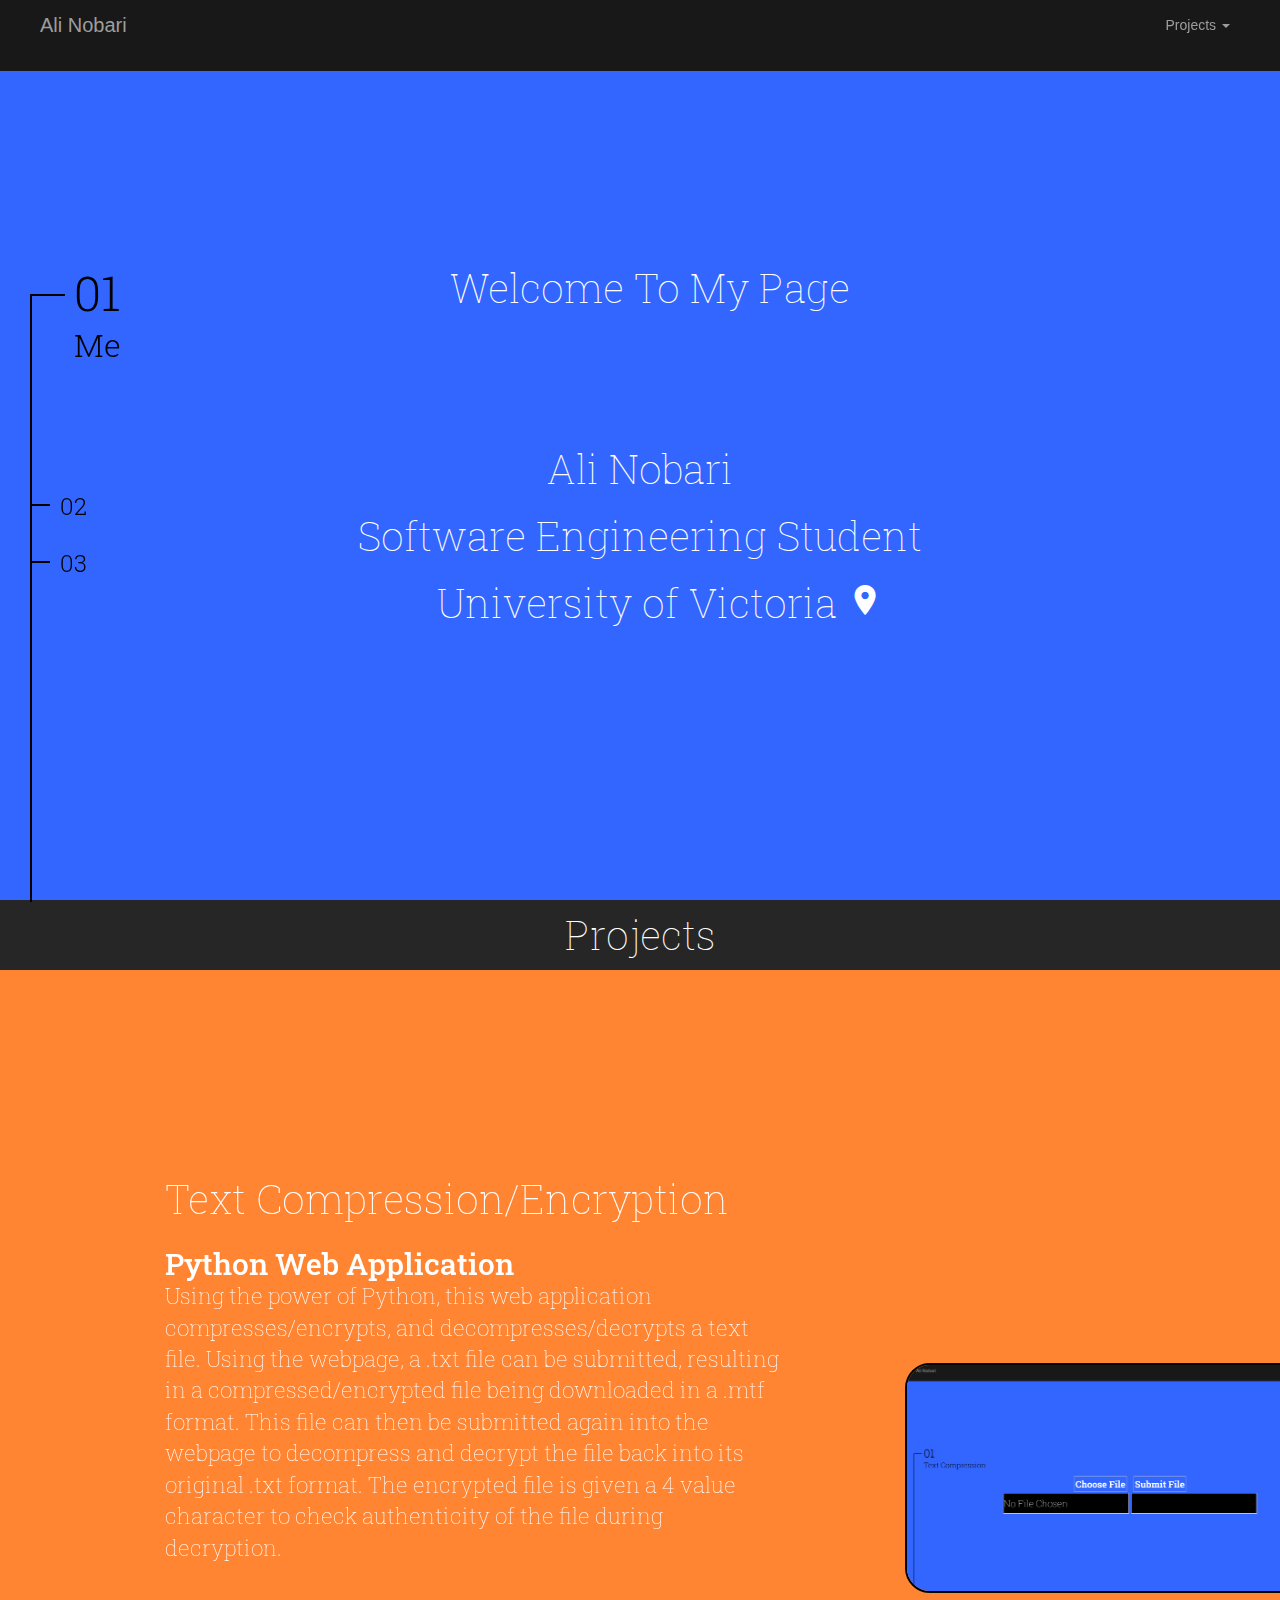
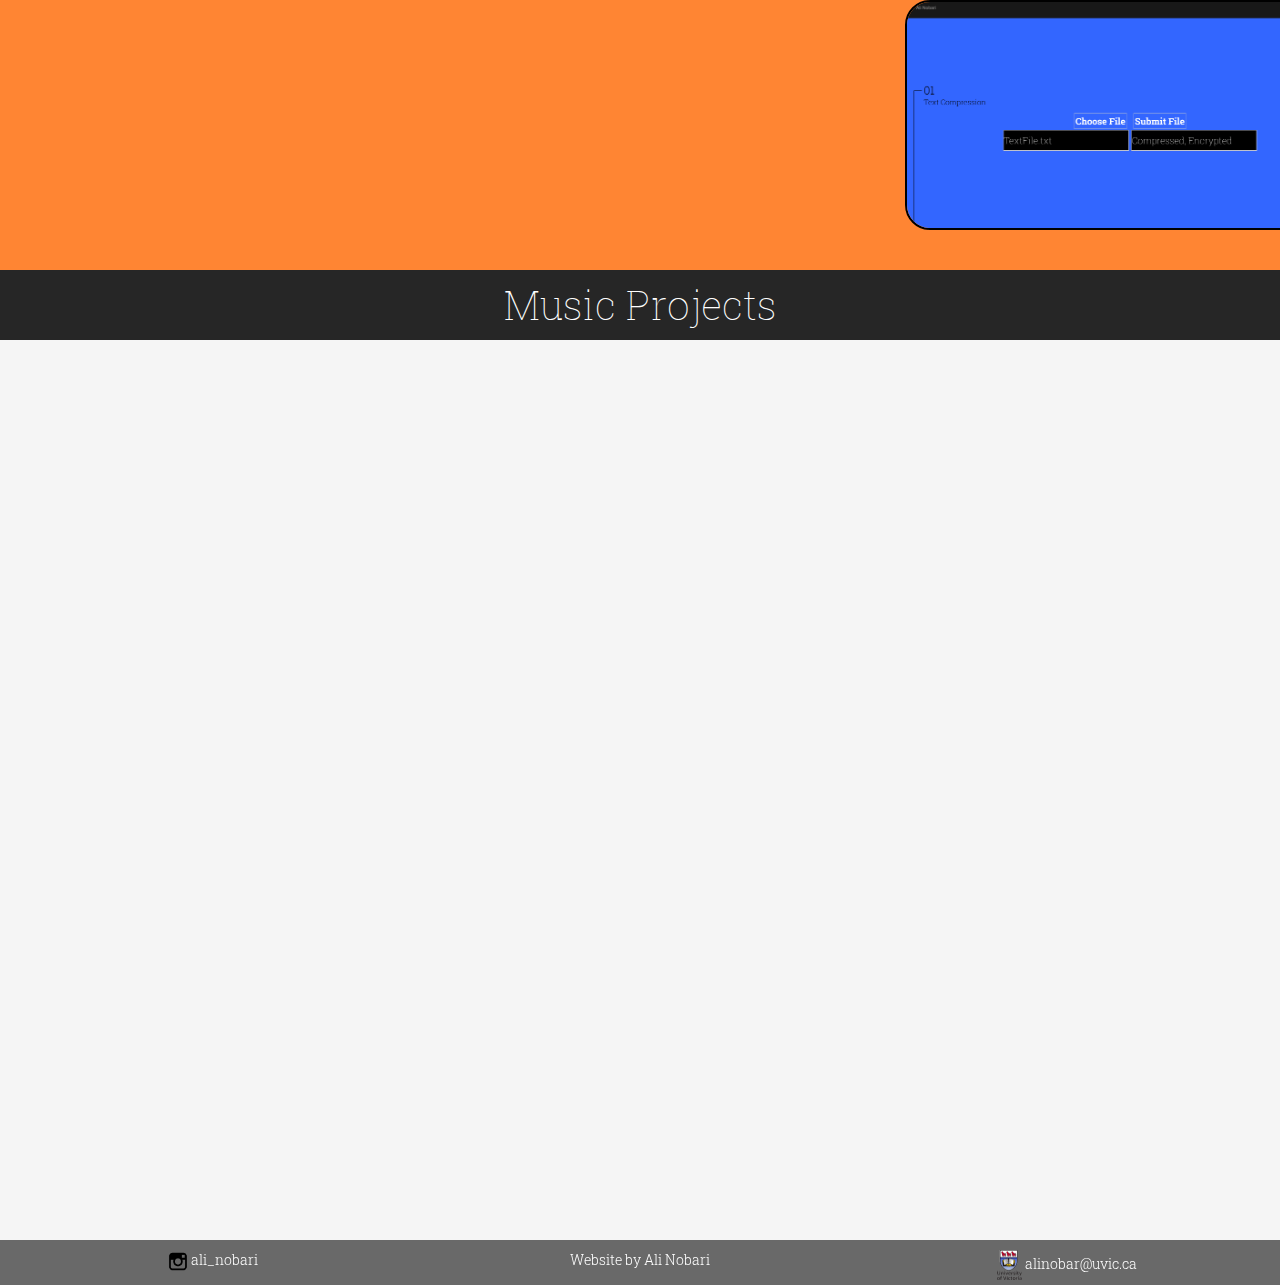
<file: index.html>
<!DOCTYPE html>
<html lang="en">
  <head>
    <meta charset="UTF-8">
    <meta http-equiv="X-UA-Compatible" content="IE=edge">
   <!-- <meta name="viewport" content="width=device-width, initial-scale=1"> -->
    <title>Ali Nobari</title>
    
    
    
    <link rel='stylesheet prefetch' href='https://maxcdn.bootstrapcdn.com/bootstrap/3.3.6/css/bootstrap.min.css'>
    <link rel="stylesheet prefetch" href="css/bootstrap.min.css" >
    <link rel='stylesheet prefetch' href='https://maxcdn.bootstrapcdn.com/font-awesome/4.4.0/css/font-awesome.min.css'>
    <link rel='stylesheet prefetch' href='https://fonts.googleapis.com/css?family=Roboto+Slab:400,30,300,700'>
    <link href="https://fonts.googleapis.com/icon?family=Material+Icons" rel="stylesheet">

    <link rel="stylesheet prefetch" type="text/css" href="css/style.css">
<!--     Bootstrap 
    <link href="css/bootstrap.min.css" rel="stylesheet"> -->
  </head>

  <body>

  

  <nav class="navbar navbar-inverse navbar-fixed-top">
    <div class="container">
      <div class="navbar-header">
        <button type="button" class="navbar-toggle" data-toggle="collapse" data-target=".navbar-collapse">
          <span class="sr-only">Toggle navigation</span>
          <span class="icon-bar"></span>
          <span class="icon-bar"></span>
          <span class="icon-bar"></span>
        </button>
        <a class="navbar-brand" href="index.html">Ali Nobari</a>     
      </div>

      <div class="navbar-collapse collapse">
        <ul class="nav navbar-nav navbar-right fixed-right">
          <li><a ></a></li>
            <li class="dropdown">
              <a href="#" class="dropdown-toggle" data-toggle="dropdown">Projects 
              <b class="caret"></b></a>
                <ul class="dropdown-menu">
                  <li><a href="textcompression.php">Text Compression</a></li>
                </ul>
            </li>
        </ul>
      </div>
    </div>
  </nav>
 
  <body data-spy="scroll" data-target="#navbar-example">

  <div class="wrapper" >

    <nav class="nav__wrapper" id="navbar-example">
      <ul class="nav navv">

        <li role="presentation" class="active">
          <a href="#section1">
            <span class="nav__counter" >01</span>
            <h3 class="nav__title">Me</h3>
            <p class="nav__body">
            </p>
          </a>
        </li>

        <li role="presentation">
          <a href="#section2intro">
            <span class="nav__counter">02</span>
            <h3 class="nav__title">Projects</h3>
            <p class="nav__body">Here Are Some Of The Things That I've Worked On</p>
          </a>
        </li>

        <li role="presentation">
          <a href="#section3">
            <span class="nav__counter">03</span>
            <h3 class="nav__title">Music Projects</h3>
            <p class="nav__body"></p>
          </a>
        </li>
 <!--       
        <li role="presentation">
          <a href="#section4">
            <span class="nav__counter"></span>         
           </a>
        </li>
        
        <li role="presentation">
          <a href="#section5">
            <span class="nav__counter">05</span>
            <h3 class="nav__title">Section 5 Title</h3>
            <p class="nav__body">Sed sit amet justo sed odio tempus tempus. Vestibulum sed varius mi, sit amet condimentum lacus.</p>
          </a>
        </li>
        
        <li role="presentation">
          <a href="#section6">
            <span class="nav__counter">06</span>
            <h3 class="nav__title">Section 6 Title</h3>
            <p class="nav__body">Sed sit amet justo sed odio tempus tempus. Vestibulum sed varius mi, sit amet condimentum lacus.</p>
          </a>
        </li>
-->
      </ul>
    </nav>

    <section class="section section1" id="section1">    
      <div class="name"> 
        <p>Welcome To My Page</p>
        <br></br>
        <p>Ali Nobari</p>
        <p>Software Engineering Student</p>
        <p>
          <a id="link" href="https://www.google.ca/maps/place/University+of+Victoria/@48.4616423,-123.3157276,14z/data=!4m5!3m4!1s0x548f71575d850fbd:0xc039d0b85e1ede74!8m2!3d48.4634067!4d-123.3116935">
          University of Victoria <i class="material-icons" style="font-size:36px">place</i></a>
        </p>
      </div>
    </section>

    <section class="section section2" id="section2intro">
      Projects
    </section>

    <section class="section section2" id="section2">
      <div id="p1">
        <div id="p1-header">
          <a id="tclink" href="textcompression.php">Text Compression/Encryption</a> 
          <h2 id="p1-info">
            Python Web Application
          </h2>
        </div>
        <div id="p1-description">Using the power of Python, this web application compresses/encrypts, and decompresses/decrypts a text file. Using the webpage, a
          .txt file can be submitted, resulting in a compressed/encrypted file being downloaded in a .mtf format. This file can then be submitted again into the webpage to
          decompress and decrypt the file back into its original .txt format. The encrypted file is given a 4 value character to check authenticity of the file during decryption.  
      </div>
      <div id="screenshot">
        <div>
          <img id="tc1" src="image/tc2.png">
        </div>
        <div>
          <img id="tc2" src="image/tc1.png">
        </div>
      </div> 

      </div>
  

    </section>

    <section class="section section3">
      Music Projects
    </section>

    <section class="section section4" id="section3">

      <div id="songs">
        <div>
        <tr>
          <iframe id="sc" width="60%" height="110" scrolling="no" frameborder="no" src="https://w.soundcloud.com/player/?url=https%3A//api.soundcloud.com/tracks/168797387&amp;color=ff5500&amp;auto_play=false&amp;hide_related=false&amp;show_comments=true&amp;show_user=true&amp;show_reposts=false"></iframe>
        </tr>
      </div>
      <div>
        <tr>
          <iframe id="sc" width="60%" height="110" scrolling="yes" frameborder="no" src="https://w.soundcloud.com/player/?url=https%3A//api.soundcloud.com/tracks/261745019%3Fsecret_token%3Ds-L9kMf&amp;color=ff5500&amp;auto_play=false&amp;hide_related=false&amp;show_comments=true&amp;show_user=true&amp;show_reposts=false"></iframe>
        </tr>
      </div>
      <div>
        <tr>
      <iframe id="sc" width="60%" height="110" scrolling="yes" frameborder="no" src="https://w.soundcloud.com/player/?url=https%3A//api.soundcloud.com/tracks/51834683&amp;color=ff5500&amp;auto_play=false&amp;hide_related=false&amp;show_comments=true&amp;show_user=true&amp;show_reposts=false"></iframe>
        </tr>
      </div> 
      <div>
        <tr>
      <iframe id="sc" width="60%" height="110" scrolling="no" frameborder="no" src="https://w.soundcloud.com/player/?url=https%3A//api.soundcloud.com/tracks/220612715%3Fsecret_token%3Ds-Qj3AK&amp;color=ff5500&amp;auto_play=false&amp;hide_related=false&amp;show_comments=true&amp;show_user=true&amp;show_reposts=false"></iframe>
        </tr>
      </div>
      <div>
    </section>
<!--
    <section class="section section5" id="section5">
      Section 5
    </section>

    <section class="section section6" id="section6">
      Section 6
    </section>
-->

  <div class="footer" id="footer">
      <div class="col-sm-4" align="center">
        <img src="image/instagram.png" width="20" height="20">
        <a id="insta" href="https://www.instagram.com/ali_nobari/">ali_nobari</a>
      </div> 
      <div class="col-sm-4" align="center">
                <p>Website by Ali Nobari</p>
      </div>
      <div class="col-sm-4" align="center">
        <img src="image/UVictoria_logo.png" width="25" height="30">
        <a id="insta">alinobar@uvic.ca</a>
      </div>
  <div>


  </div>
</body>
  <script src='http://cdnjs.cloudflare.com/ajax/libs/jquery/2.1.3/jquery.min.js'></script>
  <!--<script src="https://maxcdn.bootstrapcdn.com/bootstrap/3.3.6/css/bootstrap.min.css"></script> --> 
  <script src="js/index.js"></script>
  <script src="https://ajax.googleapis.com/ajax/libs/jquery/1.11.3/jquery.min.js"></script>
  <script src="js/bootstrap.min.js"></script>
  <script type="text/javascript" src="jQuery/jquery-3.0.0.js"></script>
  <script type="text/javascript" src="jQuery/jqindex.js"></script>
    
  </body>
</html>
</file>
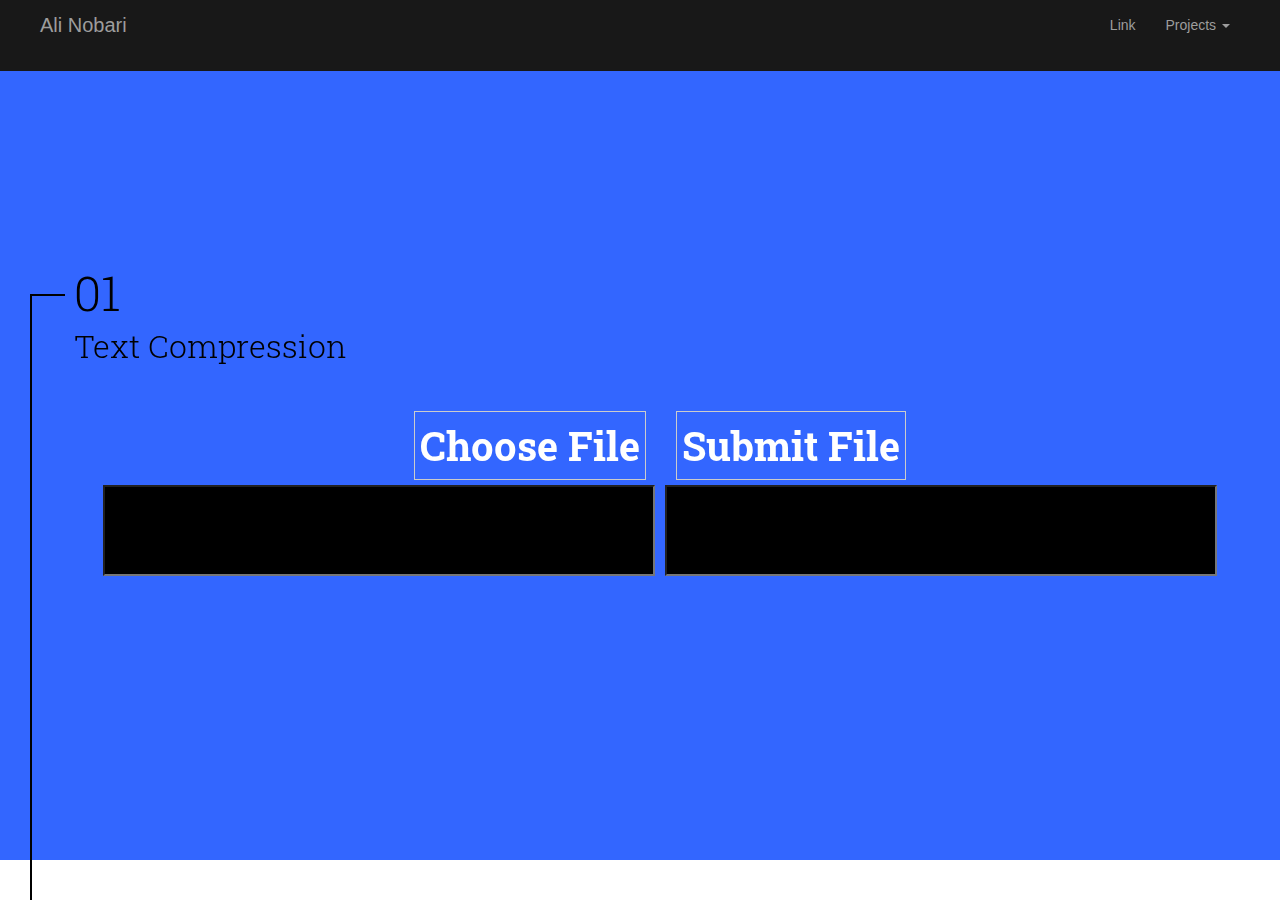
<file: textcompression.html>
<!DOCTYPE html>
<html lang="en">
  <head>
    <meta charset="UTF-8">
 <!--   <meta http-equiv="X-UA-Compatible" content="IE=edge">
    <meta name="viewport" content="width=device-width, initial-scale=1"> -->
    <title>Ali Nobari - Text Compression</title>
    <link rel='stylesheet prefetch' href='https://maxcdn.bootstrapcdn.com/bootstrap/3.3.6/css/bootstrap.min.css'>
    <link rel="stylesheet prefetch" href="css/bootstrap.min.css" >
    <link rel='stylesheet prefetch' href='https://maxcdn.bootstrapcdn.com/font-awesome/4.4.0/css/font-awesome.min.css'>
    <link rel='stylesheet prefetch' href='https://fonts.googleapis.com/css?family=Roboto+Slab:400,100,300,700'>

    <link rel="stylesheet prefetch" type="text/css" href="css/style.css">
    <link rel="stylesheet prefetch" type="text/css" href="css/style-textcompression.css">
 <!--    Bootstrap 
    <link href="css/bootstrap.min.css" rel="stylesheet"> -->

    <!-- onclick='javascript:GetFileName()'-->

    <script type='text/javascript'>
      function GetFileName(){
        // Get your file input (by it's id)
        var fileInput = document.getElementById('fileupload');
        // Use a regular expression to pull the file name only
        var fileName = fileInput.value.split(/(\\|\/)/g).pop();
        // Alert the file name (example)
        //alert(fileName);

        document.getElementById("textbox").value = fileName;
      }
    </script>





  </head>

  <body>
 

  <nav class="navbar navbar-inverse navbar-fixed-top">
    <div class="container">
      <div class="navbar-header">
        <button type="button" class="navbar-toggle" data-toggle="collapse" data-target=".navbar-collapse">
          <span class="sr-only">Toggle navigation</span>
          <span class="icon-bar"></span>
          <span class="icon-bar"></span>
          <span class="icon-bar"></span>
        </button>
        <a class="navbar-brand" href="index.html">Ali Nobari</a>     
      </div>

      <div class="navbar-collapse collapse">
        <ul class="nav navbar-nav navbar-right fixed-right">
          <li><a href="#">Link</a></li>
            <li class="dropdown">
              <a href="#" class="dropdown-toggle" data-toggle="dropdown">Projects 
              <b class="caret"></b></a>
                <ul class="dropdown-menu">
                  <li><a href="textcompression.html">Text Compression</a></li>
                </ul>
            </li>
        </ul>
      </div>
    </div>
  </nav>
 
 
  <body data-spy="scroll" data-target="#navbar-example">

  <div class="wrapper" >

    <nav class="nav__wrapper" id="navbar-example">
      <ul class="nav navv">

        <li role="presentation" class="active">
          <a href="#section1">
            <span class="nav__counter">01</span>
            <h3 class="nav__title">Text Compression</h3>
            <p class="nav__body"></p>
          </a>
        </li>


      </ul>
    </nav>

    <section class="section section1" id="section1">

      <ul class="submit">
        <form action="upload.php" method="POST" enctype="multipart/form-data">
          <input type="file" name="file" id="fileupload" onchange='javascript:GetFileName()'>
          <label id="fileupload-replaced" for="fileupload">Choose File</label>
          <input type="submit" value="Submit" id="filesubmit">
          <label id="filesubmit-replaced" for="filesubmit">Submit File</label>
        </form>

        <div class="box">
          <input type="text" id="textbox">
          <input type="text" id="textbox2">
        </div>



      </ul>
    </section>
  </div>
  
</body>
  <script src='http://cdnjs.cloudflare.com/ajax/libs/jquery/2.1.3/jquery.min.js'></script>
  <!--<script src="https://maxcdn.bootstrapcdn.com/bootstrap/3.3.6/css/bootstrap.min.css"></script> --> 
  <script src="js/index.js"></script>
  <script src="https://ajax.googleapis.com/ajax/libs/jquery/1.11.3/jquery.min.js"></script>
  <script src="js/bootstrap.min.js"></script>
    
  </body>
</html>
</file>
<file: css/style.css>
.wrapper {
  min-height: 100vh;
  font-family: 'Roboto Slab', serif;
  font-weight: 300;
  color: #fff;
  position: relative;
}

.navbar-inverse {
  background-color: #181818;
  border-color: #181818;
}


@media (min-width: 768px) {
  .fixed-right {
  position: fixed;
  right: 0;
  padding-right: 50px;
  }
}

.container {
  margin: 0px; 
  min-height: 70px;
}

@media (min-width: 768px) {
  .container {
    width: 768px;
    padding-right: 40px; 
    padding-left: 20px;
  }
}

@media (min-width: 900px) {
  .container {
    width: 900px;
    padding-right: 40px; 
    padding-left: 30px;
  }
}

@media (min-width: 1150px) {
  .container {
    width: 1200px;
    padding-right: 70px; 
    padding-left: 30px;
  }
}

@media (min-width: 1400px) {
  .container {
    width: 1480px;
    padding-right: 100px; 
    padding-left: 30px;
  }
}

.navbar-brand {
  padding-left: 25px;
  font-size: 20px;
  font-weight: 400;
}


section {
  height: 100vh;
  font-size: 40px;
  font-weight: 100;
  background-color: #22A7F0;
  display: -webkit-box;
  display: -webkit-flex;
  display: -ms-flexbox;
  display: flex;
  -webkit-box-pack: center;
  -webkit-justify-content: center;
      -ms-flex-pack: center;
          justify-content: center;
  -webkit-box-align: center;
  -webkit-align-items: center;
      -ms-flex-align: center;
          align-items: center;
}


section:nth-child(1) {
  background: white;
}

#section2intro {
  background: #262626;
  height: 70px;
}

section:nth-child(2) {
  background: #3366ff;
}
section:nth-child(3) {
  background: grey;

}
section:nth-child(4) {
  background: #ff8533;
}
section:nth-child(5) {
  background: #262626;
  height: 70px;
}
section:nth-child(6) {
  background: whitesmoke;
}
section:nth-child(7) {
 
  background: grey;
  height: 50px;
  line-height: 12px;
}

.nav__wrapper {
  position: fixed; 
  height: 100%;
  padding: 30px;
  display: -webkit-box;
  display: -webkit-flex;
  display: -ms-flexbox;
  display: flex;
  -webkit-flex-flow: column nowrap;
      -ms-flex-flow: column nowrap;
          flex-flow: column nowrap;
  -webkit-box-pack: end;
  -webkit-justify-content: flex-end;
      -ms-flex-pack: end;
          justify-content: flex-end;
}

@media (max-height: 496px) {
  .nav__wrapper {
    display: none;
  }
}

@media (min-height: 460px) {
  .nav__wrapper {
    height: 140%;
  }
}

@media (min-height: 581px) {
  .nav__wrapper {
    height: 120%;
  }
}

@media (min-height: 700px) {
  .nav__wrapper {
    height: 100%;
  }
}

#section1 {
  float: inherit;
}


#link {
  color: white;
}

#link:hover {
  color: black;
}

#p1 {
  position: relative;
  left: 0%;
  top: 20%;
  width: 950px;
}

#p1-header {
  margin: 0%;
}

#tclink {
  color: white;
}


#tclink:hover{
  font-weight: 400;
  font-size: 39px;
  text-decoration: none;
  color: #3366ff;
}



#p1-info {
  padding-top: 20px;
  margin: 0%;
}

#p1-description {
  position: relative;
  left: 0%;
  top: 0%;
  font-size: 55%;
  width: 65%;
  margin-block-end: 0;
}

#screenshot {
 position: relative;
 right: -740px; 
 top: -200px;
 width: 400px;
}

#tc1 {
  height: 230px;
    border-radius: 25px;
    border: 2px solid black;
  margin-bottom: 7px;
}
#tc2 {
  border-radius: 25px;
  border: 2px solid black;
  height: 230px;
}


.navv {
  margin: 0 0 100px 30px;
}
.nav__counter {
  font-size: 24px;
  -webkit-transition: all 0.15s ease-out;
  transition: all 0.15s ease-out;
}
.nav__title {
  font-size: 32px;
  font-weight: 300;
  margin: 0 0 0.25em;
  width: 300px;
  height: 0;
  overflow: hidden;
  opacity: 0;
  -webkit-transition: height 0.3s ease-out, opacity 0.2s ease-out;
  transition: height 0.3s ease-out, opacity 0.2s ease-out;
}
.nav__body {
  font-weight: 100;
  font-size: 18px;
  font-size: 18px;
  width: 230px;
  height: 0;
  overflow: hidden;
  opacity: 0;
  -webkit-transition: height 0.3s ease-out, opacity 0.2s ease-out;
  transition: height 0.3s ease-out, opacity 0.2s ease-out;
}
.navv li {
  position: relative;
  -webkit-transition: all 0.3s ease-out;
  transition: all 0.3s ease-out;
  margin-bottom: 1em;
}
.navv li:after {
  content: '';
  display: block;
  border-left: 2px solid black;
  border-top: 2px solid black;
  height: 250px;
  width: 20px;
  position: absolute;
  left: -30px;
  top: 15px;
}
.navv li a {
  display: block;
  width: 50px;
  padding: 0;
  color: black;
  -webkit-transition: all 0.15s ease-out;
  transition: all 0.15s ease-out;
}
.navv li a:hover {
  background-color: transparent;
  width: 50px;
  padding-left: 1em;
}
.navv li a:focus {
  background-color: transparent;
  width: 50px;

}
.navv li.active {
  pointer-events: none;
  padding-left: 1em;
}
.navv li.active:after {
  width: 35px;
  height: 608px;
  top: 35px;
}
.navv li.active .nav__counter {
  font-size: 48px;
}
.navv li.active .nav__title {
  height: 40px;
  opacity: 1;
  overflow: visible;
}
.navv li.active .nav__body {
  height: 100px;
  opacity: 1;
  overflow: visible;
}

#navbar-example {
  top: -168px;
}

#songs {
  margin-top: 50px;
}

#sc {
  position: relative;
  right: 90%;
  width: 300%;
}

#footer {
  height: 45px;
  background-color: dimgrey;
  
}

.col-sm-4 {
  padding-top: 10px;
}

#insta {
  text-decoration: none;
  color: white;
}
</file>
<file: css/style-textcompression.css>
.submit {
position: relative;
    top: 8%;

}

input {
  padding-top: 15px;
  padding-bottom: 15px;
  padding-right: 25px;
  /*transition: box-shadow 0.3s, border 0.3s;*/
}

#fileupload {
  display: none;
}

#fileupload-replaced {
    border: 1px solid #cccccc;
    padding: 5px;
    margin-right: 10px;
    margin-left: 311px;
    transition-duration: 0.2s;
}

#fileupload-replaced:hover {
    background-color: black;
    color: white;
}

#filesubmit {
    display: none;
}

#filesubmit-replaced {
    border: 1px solid #cccccc;
    padding: 5px;
    margin-left: 10px;
    transition-duration: 0.2s;
}

#filesubmit-replaced:hover {
    background-color: black;
    color: white;
}

.box {
  
}

#textbox {
  background-color: black;
  width: 552px;
}

#textbox2 {
  background-color: black;
  width: 552px;
}


.nav__wrapper {
  position: fixed; 
  height: 100%;
  padding: 30px;
  display: -webkit-box;
  display: -webkit-flex;
  display: -ms-flexbox;
  display: flex;
  -webkit-flex-flow: column nowrap;
      -ms-flex-flow: column nowrap;
          flex-flow: column nowrap;
  -webkit-box-pack: end;
  -webkit-justify-content: flex-end;
      -ms-flex-pack: end;
          justify-content: flex-end;
}

@media (max-height: 496px) {
  .nav__wrapper {
    display: none;
  }
}

@media (min-height: 460px) {
  .nav__wrapper {
    height: 140%;
  }
}

@media (min-height: 581px) {
  .nav__wrapper {
    height: 120%;
  }
}

@media (min-height: 700px) {
  .nav__wrapper {
    height: 100%;
  }
}


.navv {
  margin: 0 0 100px 30px;
}
.nav__counter {
  font-size: 24px;
  -webkit-transition: all 0.15s ease-out;
  transition: all 0.15s ease-out;
}
.nav__title {
  font-size: 32px;
  font-weight: 300;
  margin: 0 0 0.25em;
  width: 300px;
  height: 0;
  overflow: hidden;
  opacity: 0;
  -webkit-transition: height 0.3s ease-out, opacity 0.2s ease-out;
  transition: height 0.3s ease-out, opacity 0.2s ease-out;
}
.nav__body {
  font-weight: 100;
  font-size: 18px;
  font-size: 18px;
  width: 300px;
  height: 0;
  overflow: hidden;
  opacity: 0;
  -webkit-transition: height 0.3s ease-out, opacity 0.2s ease-out;
  transition: height 0.3s ease-out, opacity 0.2s ease-out;
}
.navv li {
  position: relative;
  -webkit-transition: all 0.3s ease-out;
  transition: all 0.3s ease-out;
  margin-bottom: 1em;
  top: -280px;
}

section {
  height: 95.5vh;
}


.navv li:after {
  content: '';
  display: block;
  border-left: 2px solid black;
  border-top: 2px solid black;
  height: 250px;
  width: 20px;
  position: absolute;
  left: -30px;
  top: 15px;
}
.navv li a {
  display: block;
  width: 50px;
  padding: 0;
  color: black;
  -webkit-transition: all 0.15s ease-out;
  transition: all 0.15s ease-out;
}
.navv li a:hover {
  background-color: transparent;
  width: 50px;
  padding-left: 1em;
}
.navv li a:focus {
  background-color: transparent;
  width: 50px;

}
.navv li.active {
  pointer-events: none;
  padding-left: 1em;
}
.navv li.active:after {
  width: 35px;
  height: 606px;
  top: 35px;
}
.navv li.active .nav__counter {
  font-size: 48px;
}
.navv li.active .nav__title {
  height: 40px;
  opacity: 1;
  overflow: visible;
}
.navv li.active .nav__body {
  height: 100px;
  opacity: 1;
  overflow: visible;
}

#navbar-example {
  top: 0px;
}
</file>
